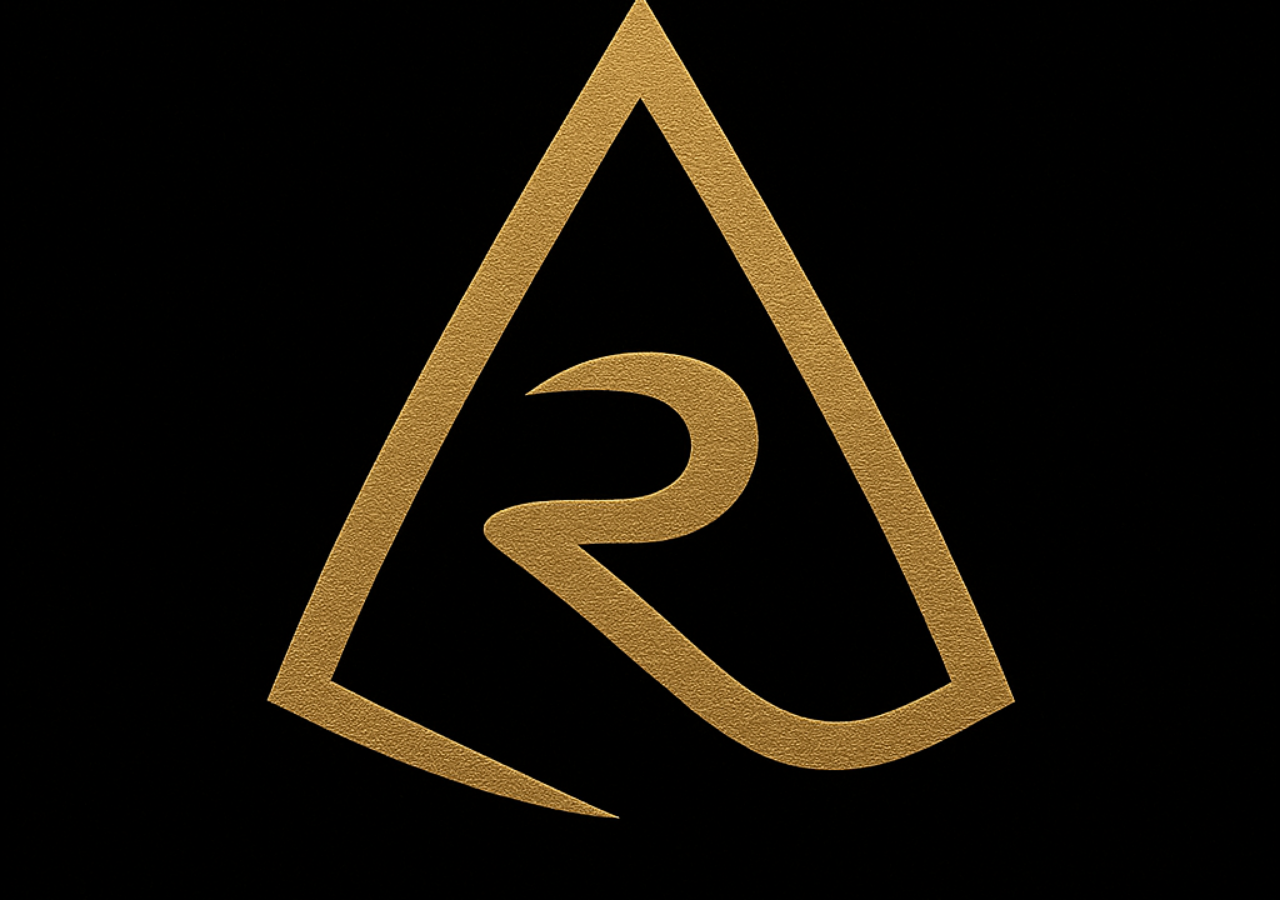
<file: index.html>
<!DOCTYPE html>
<html lang="es">
<head>
  <meta charset="UTF-8">
  <meta name="viewport" content="width=device-width, initial-scale=1.0">
  <title>Rafer | Inicio</title>
  <link rel="stylesheet" href="styles/main.css">
</head>
<body>
  <div class="overlay">
    <img src="assets/logo-rafer.png" alt="Logo Rafer" class="logo fade-in">
    <a href="Links/index.html" class="btn-nucleo fade-in">Entrar al núcleo</a>
  </div>
</body>
</html>
</file>
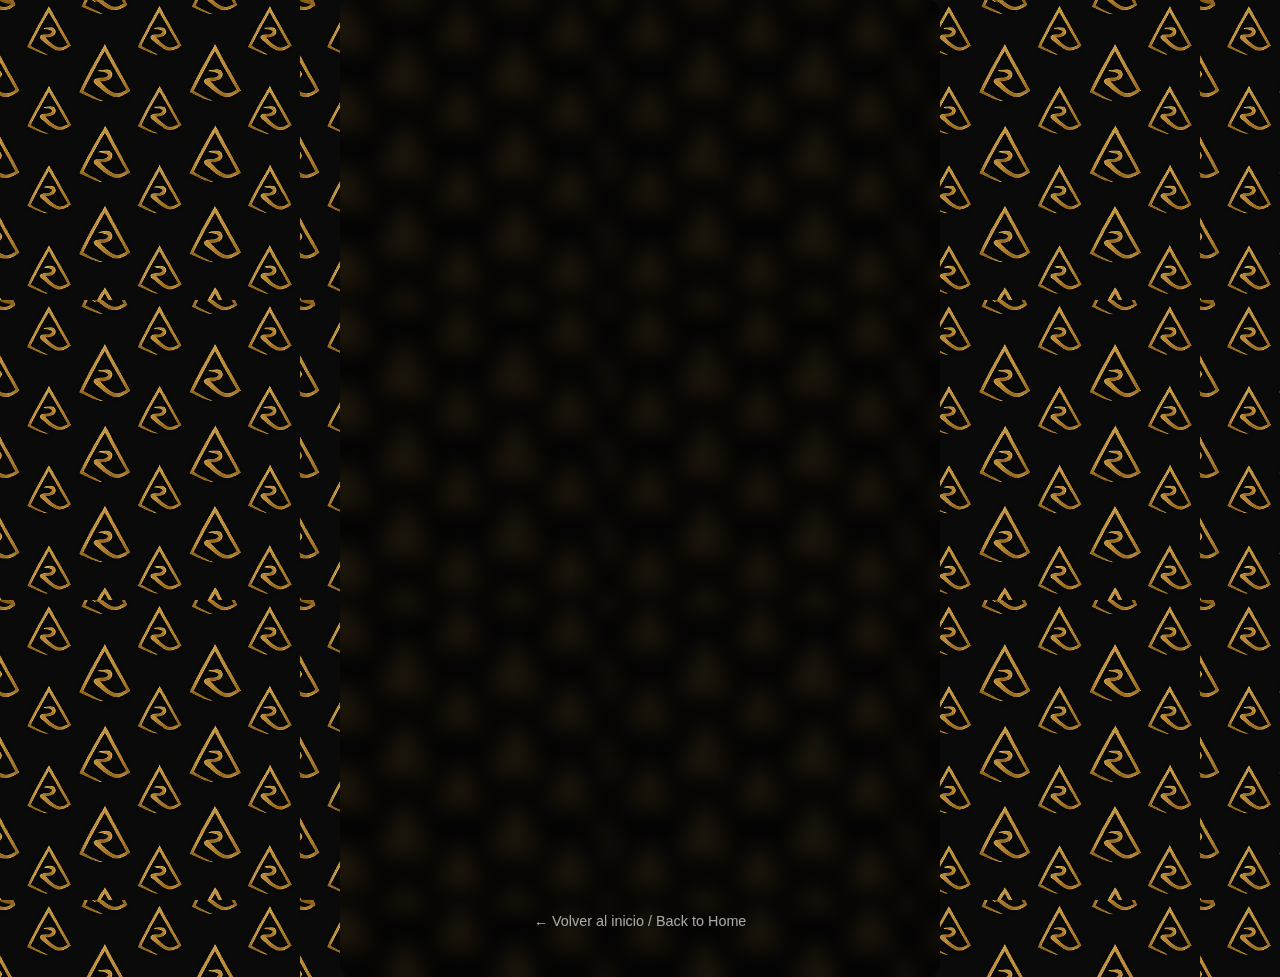
<file: Links/index.html>
<!DOCTYPE html>
<html lang="es">
<head>
  <meta charset="UTF-8">
  <meta name="viewport" content="width=device-width, initial-scale=1.0">
  <title>Rafer | Núcleo</title>
  <link rel="stylesheet" href="../styles/links.css">
</head>
<body>
  <div class="overlay">
    <img src="../assets/logo-rafer.png" alt="Logo Rafer" class="logo fade-in">

    <h1 class="fade-in">Conecta con Rafer</h1>
    <p class="fade-in">Autonomía. Inteligencia. Evolución.</p>
    <p class="fade-in">Autonomy. Intelligence. Evolution.</p>

    <div class="links fade-in">
      <a href="https://raferbc.github.io/Rafer/site/" target="_blank">
  Sitio web / Website
</a>
      <a href="https://linkedin.com/in/tuusuario" target="_blank">🔗 LinkedIn</a>
      <a href="https://instagram.com/tuusuario" target="_blank">📸 Instagram</a>
      <a href="https://twitter.com/tuusuario" target="_blank">🐦 X (Twitter)</a>
      <a href="https://youtube.com/tuusuario" target="_blank">🎥 YouTube</a>
    </div>

    <div class="projects fade-in">
      <h2>Proyectos / Projects</h2>
      <ul>
        <li><a href="https://rafer.com/proyecto1" target="_blank">⚡ Proyecto 1 / Project 1</a></li>
        <li><a href="https://rafer.com/proyecto2" target="_blank">🌱 Proyecto 2 / Project 2</a></li>
        <li><a href="https://rafer.com/proyecto3" target="_blank">🐼 KUMA / Project 3</a></li>
      </ul>
    </div>

    <div class="contact fade-in">
      <h2>Contacto / Contact</h2>
      <p>Email: <a href="mailto:raul@rafer.com">raul@rafer.com</a></p>
    </div>

    <a href="../index.html" class="volver">← Volver al inicio / Back to Home</a>
  </div>
</body>
</html>
</file>
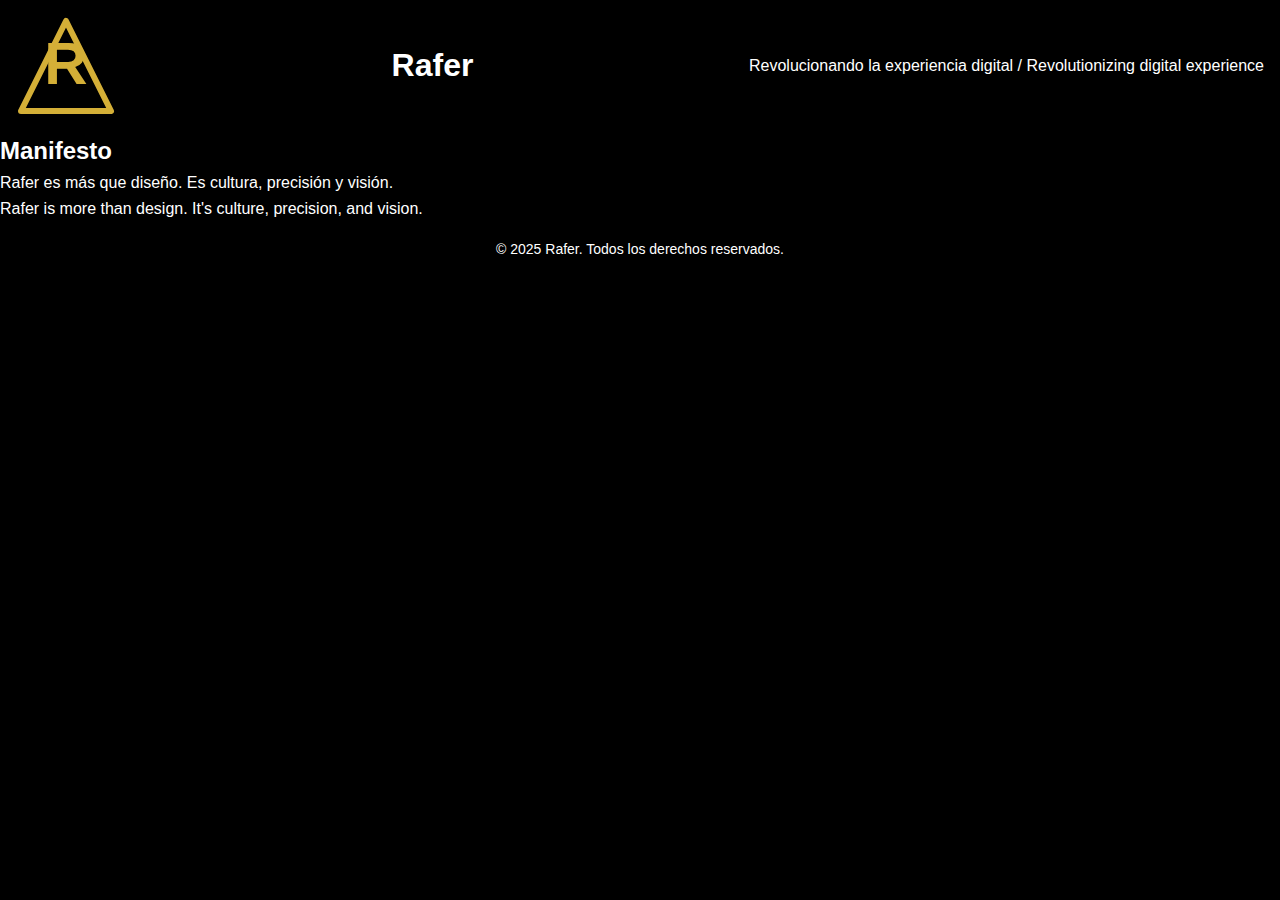
<file: site/index.html>
<!DOCTYPE html>
<html lang="es">
<head>
  <meta charset="UTF-8">
  <meta name="viewport" content="width=device-width, initial-scale=1">
  <title>Rafer</title>
  <!-- SEO y Open Graph -->
  <meta name="description" content="Rafer: Revolucionando la experiencia digital. Cultura, precisión y visión en cada pixel.">
  <meta name="keywords" content="Rafer, diseño digital, experiencia de usuario, branding, cultura digital">
  <meta name="theme-color" content="#000000">
  <meta property="og:title" content="Rafer">
  <meta property="og:description" content="Rafer: Revolucionando la experiencia digital. Cultura, precisión y visión.">
  <meta property="og:image" content="assets/logo-site.svg">
  <meta property="og:url" content="https://rafer.com">
  <meta name="twitter:card" content="summary_large_image">

  <!-- Favicon y PWA manifest -->
  <link rel="icon" href="assets/favicon.ico">
  <link rel="manifest" href="manifest.json">

  <link rel="stylesheet" href="style.css">
</head>
<body>
  <div class="container">
    <header class="header">
      <img src="assets/logo-site.svg" alt="Rafer Logo" class="logo">
      <h1 class="title">Rafer</h1>
      <p class="tagline">
        Revolucionando la experiencia digital /
        Revolutionizing digital experience
      </p>
    </header>

    <main class="main">
      <section class="manifesto">
        <h2>Manifesto</h2>
        <p lang="es">
          Rafer es más que diseño. Es cultura, precisión y visión.
        </p>
        <p lang="en">
          Rafer is more than design. It's culture, precision, and vision.
        </p>
      </section>
    </main>

    <footer class="footer">
      <p>&copy; 2025 Rafer. Todos los derechos reservados.</p>
    </footer>
  </div>

  <!-- Registro de service worker para PWA -->
  <script>
    if ('serviceWorker' in navigator) {
      navigator.serviceWorker.register('service-worker.js');
    }
  </script>
</body>
</html>
</file>
<file: styles/main.css>
/* Fondo con fractal-bg.png */
body {
  margin: 0;
  padding: 0;
  height: 100vh;
  background: url('../assets/fractal-bg.png') no-repeat center center fixed;
  background-size: cover;
  font-family: 'Segoe UI', sans-serif;
  display: flex;
  justify-content: center;
  align-items: center;
}

/* Contenedor centrado */
.overlay {
  text-align: center;
  color: white;
  display: flex;
  flex-direction: column;
  align-items: center;
  gap: 2rem;
}

/* Logo */
.logo {
  width: 200px;
  height: auto;
  opacity: 0;
  transform: translateY(-20px);
  animation: fadeInUp 1.5s ease forwards;
}

/* Botón */
.btn-nucleo {
  padding: 1rem 2rem;
  background-color: #e50914;
  color: white;
  text-decoration: none;
  font-weight: bold;
  border-radius: 8px;
  font-size: 1rem;
  transition: background 0.3s ease;
  opacity: 0;
  transform: translateY(20px);
  animation: fadeInUp 2s ease forwards;
}

.btn-nucleo:hover {
  background-color: #ff2a2a;
}

/* Animaciones */
@keyframes fadeInUp {
  to {
    opacity: 1;
    transform: translateY(0);
  }
}
</file>
<file: styles/links.css>
/* Fondo animado con patrón de triángulos dorados */
body {
  margin: 0;
  padding: 0;
  min-height: 100vh;
  font-family: 'Segoe UI', sans-serif;
  color: white;
  overflow-y: auto;
  background-color: #000;
  background-image: url('../assets/pattern-bg.png');
  background-repeat: repeat;
  background-size: 300px;
  animation: movePattern 60s linear infinite;
}

@keyframes movePattern {
  0% { background-position: 0 0; }
  100% { background-position: -1000px -1000px; }
}

/* Contenedor principal */
.overlay {
  max-width: 600px;
  margin: 0 auto;
  padding: 3rem 2rem;
  backdrop-filter: blur(10px);
  background-color: rgba(0, 0, 0, 0.6);
  border-radius: 12px;
  box-sizing: border-box;
  text-align: center;
}

/* Logo centrado */
.logo {
  display: block;
  margin: 0 auto 1rem auto;
  width: 100px;
}

/* Títulos */
h1 {
  font-size: 2rem;
  margin-bottom: 0.5rem;
}

p {
  font-size: 1rem;
  margin-bottom: 1rem;
  color: #ccc;
}

/* Enlaces sociales y de proyectos */
.links a,
.projects a {
  display: block;
  margin: 0.5rem 0;
  padding: 0.8rem;
  background-color: #e50914;
  color: white;
  text-decoration: none;
  border-radius: 6px;
  transition: background 0.3s ease;
}

.links a:hover,
.projects a:hover {
  background-color: #ff2a2a;
}

/* Secciones */
.projects h2,
.contact h2,
.manifesto h2 {
  margin-top: 2rem;
  font-size: 1.4rem;
  color: #fff;
}

.projects ul {
  list-style: none;
  padding: 0;
}

.projects li {
  margin: 0.5rem 0;
}

.contact a {
  color: #e50914;
  text-decoration: none;
}

.contact a:hover {
  text-decoration: underline;
}

/* Manifiesto final */
.manifesto {
  margin-top: 3rem;
  padding-top: 1rem;
  border-top: 1px solid #444;
}

.manifesto h2 {
  font-size: 1.4rem;
  margin-bottom: 1rem;
  color: #fff;
}

.manifesto .typewriter {
  overflow: hidden;
  white-space: nowrap;
  border-right: 2px solid #e50914;
  font-size: 1rem;
  color: #ccc;
  line-height: 1.6;
  animation: typing 6s steps(80, end), blink 0.7s step-end infinite;
}

@keyframes typing {
  from { width: 0; }
  to { width: 100%; }
}

@keyframes blink {
  50% { border-color: transparent; }
}

/* Botón de volver */
.volver {
  display: block;
  margin-top: 3rem;
  color: #aaa;
  text-decoration: none;
  font-size: 0.9rem;
  text-align: center;
}

.volver:hover {
  color: white;
}

/* Animaciones de entrada */
.fade-in {
  opacity: 0;
  transform: translateY(20px);
  animation: fadeInUp 1.5s ease forwards;
}

@keyframes fadeInUp {
  to {
    opacity: 1;
    transform: translateY(0);
  }
}
</file>
<file: site/style.css>
/* 1. Variables globales */
:root {
  /* Light theme */
  --bg-color: #000000;
  --text-color: #FFFFFF;
  --accent-color: #D4AF37;
  --accent-hover: #B3922B;

  /* Dark theme overrides (se activarán con [data-theme="dark"]) */
  --bg-color-dark: #FFFFFF;
  --text-color-dark: #000000;
  --accent-color-dark: #D4AF37;
  --accent-hover-dark: #B3922B;
}

/* 2. Tema claro (por defecto) */
html:not([data-theme="dark"]) {
  background: var(--bg-color);
  color: var(--text-color);
}

/* 3. Tema oscuro */
html[data-theme="dark"] {
  background: var(--bg-color-dark);
  color: var(--text-color-dark);
}

/* 4. Reset y tipografía */
* {
  margin: 0;
  padding: 0;
  box-sizing: border-box;
}

body {
  font-family: 'Inter', sans-serif;
  line-height: 1.6;
}

/* 5. Skip link */
.skip-link {
  position: absolute;
  top: -40px;
  left: 0;
  background: var(--bg-color);
  color: var(--text-color);
  padding: 8px 16px;
  z-index: 1000;
  text-decoration: none;
}

.skip-link:focus {
  top: 0;
}

/* 6. Cabecera y navegación */
header {
  display: flex;
  align-items: center;
  justify-content: space-between;
  padding: 1rem;
}

header .logo img {
  width: 48px;
  height: 48px;
}

nav ul {
  list-style: none;
  display: flex;
  gap: 1rem;
}

nav a {
  color: var(--accent-color);
  text-decoration: none;
  font-weight: 500;
}

nav a:hover,
nav a:focus {
  color: var(--accent-hover);
}

/* 7. Pie de página */
footer {
  text-align: center;
  padding: 1rem;
  background: rgba(0,0,0,0.2);
  font-size: 0.875rem;
  color: var(--text-color);
}

/* 8. Estilos para el botón de Dark Mode */
.theme-toggle {
  position: fixed;
  bottom: 1rem;
  right: 1rem;
  background: var(--accent-color);
  border: none;
  color: var(--text-color);
  padding: 0.5rem 1rem;
  cursor: pointer;
  font-size: 0.875rem;
  border-radius: 4px;
}

.theme-toggle:hover,
.theme-toggle:focus {
  background: var(--accent-hover);
}
</file>
